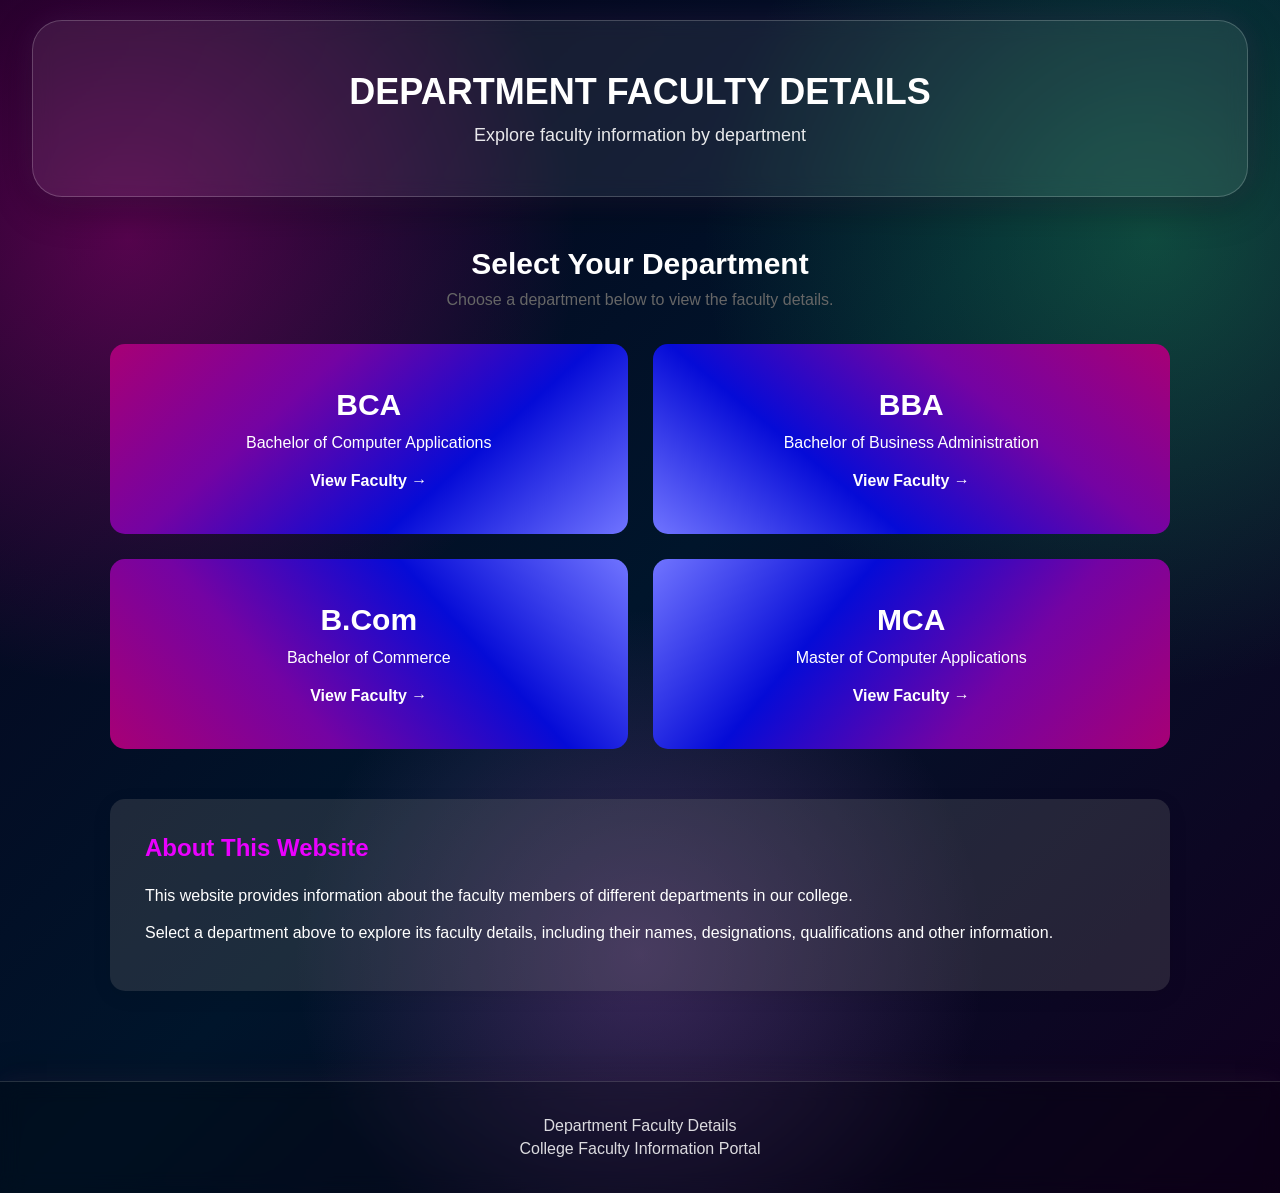
<file: index.html>
<!DOCTYPE html>
<html lang="en">

<head>
    <meta charset="UTF-8">
    <meta name="viewport" content="width=device-width, initial-scale=1.0">
    <title>Department Faculty Details</title>
    <link rel="stylesheet" href="style.css">
</head>
<body>
    <!-- Header -->
    <header>
        <h1>DEPARTMENT FACULTY DETAILS</h1>
        <p>Explore faculty information by department</p>
    </header>
    <!-- Main Content -->
    <main>
        <section class="department-section">
            <h2>Select Your Department</h2>
            <p class="section-description">
                Choose a department below to view the faculty details.
            </p>
            <!-- Department Cards -->
            <div class="department-container">
                <a href="bca.html" class="department-card bca">
                    <h3>BCA</h3>
                    <p>Bachelor of Computer Applications</p>
                    <span>View Faculty →</span>
                </a>
                <a href="bba.html" class="department-card bba">
                    <h3>BBA</h3>
                    <p>Bachelor of Business Administration</p>
                    <span>View Faculty →</span>
                </a>
                <a href="bcom.html" class="department-card bcom">
                    <h3>B.Com</h3>
                    <p>Bachelor of Commerce</p>
                    <span>View Faculty →</span>
                </a>
                <a href="mca.html" class="department-card mca">
                    <h3>MCA</h3>
                    <p>Master of Computer Applications</p>
                    <span>View Faculty →</span>
                </a>
            </div>
        </section>

        <!-- About Section -->
        <section class="about-section">
            <h2>About This Website</h2>
            <p>
                This website provides information about the faculty members
                of different departments in our college.
            </p>
            <p>
                Select a department above to explore its faculty details,
                including their names, designations, qualifications and other
                information.
            </p>
        </section>
    </main>


    <!-- Footer -->
    <footer>
        <p>Department Faculty Details</p>
        <p>College Faculty Information Portal</p>
    </footer>

</body>

</html>
</file>
<file: style.css>
/* General Page Styling */

* {
    box-sizing: border-box;
    margin: 0;
    padding: 0;
}

body {
    font-family: Arial, sans-serif;
    color: white;

    background:
        radial-gradient(circle at 10% 20%, rgba(233, 0, 163, 0.35), transparent 30%),
        radial-gradient(circle at 90% 20%, rgba(46, 204, 113, 0.30), transparent 30%),
        radial-gradient(circle at 50% 80%, rgba(155, 89, 182, 0.35), transparent 30%),
        linear-gradient(135deg, #08001a, #00152b, #12001f);
    min-height: 100vh;
}

/* Header */
header {
    width: 95%;
    margin: 20px auto 0;
    background: rgba(255, 255, 255, 0.08);
    color: white;
    text-align: center;
    padding: 50px 20px;
    border-radius: 30px;
    border: 1px solid rgba(255, 255, 255, 0.2);
    box-shadow:
        0 10px 40px rgba(0, 0, 0, 0.3),
        0 0 30px rgba(155, 89, 182, 0.15);

    backdrop-filter: blur(10px);
}

header h1 {
    font-size: 36px;
    margin-bottom: 12px;
}

header p {
    font-size: 18px;
    opacity: 0.9;
}


/* Main Content */

main {
    max-width: 1100px;
    margin: auto;
    padding: 50px 20px;
}


/* Department Section */

.department-section {
    text-align: center;
}

.department-section h2 {
    font-size: 30px;
    margin-bottom: 10px;
}

.section-description {
    color: #666;
    margin-bottom: 35px;
}


/* Department Cards */

.department-container {
    display: grid;
    grid-template-columns: repeat(2, 1fr);
    gap: 25px;
}

.department-card {
    text-decoration: none;
    color: white;
    padding: 35px 25px;
    border-radius: 15px;
    min-height: 190px;

    display: flex;
    flex-direction: column;
    justify-content: center;
    align-items: center;

    transition: transform 0.3s ease, box-shadow 0.3s ease;
}

.department-card h3 {
    font-size: 30px;
    margin-bottom: 12px;
}

.department-card p {
    font-size: 16px;
    margin-bottom: 20px;
}

.department-card span {
    font-weight: bold;
}


/* Department Colors */
.bca {
    background: linear-gradient(138deg, #a70075, #7403a3, #050bd7, #7074ff);
}
.bba {
    background: linear-gradient(219deg, #a70075, #7403a3, #050bd7, #7074ff);
}
.bcom {
    background: linear-gradient(48deg, #a70075, #7403a3, #050bd7, #7074ff);
}
.mca {
    background: linear-gradient(310deg, #a70075, #7403a3, #050bd7, #7074ff);
}

/* Card Hover Effect */

.department-card:hover {
    transform: translateY(-8px);
    box-shadow: 0 12px 25px rgba(0, 0, 0, 0.2);
}

/* About Section */

.about-section {
    background-color: rgba(117, 117, 117, 0.25);
    margin-top: 50px;
    padding: 35px;
    border-radius: 15px;
    box-shadow: 0 5px 20px rgba(0, 0, 0, 0.08);
}

.about-section h2 {
    margin-bottom: 20px;
    color: #ea00ff;
}

.about-section p {
    line-height: 1.7;
    margin-bottom: 10px;
    color: #ffffff;
}


/* Footer */

footer {
    width: 100%;
    margin-top: 40px;
    padding: 30px 20px;
    text-align: center;
    color: white;
    background: rgba(0, 0, 0, 0.25);
    border-top: 1px solid rgba(255, 255, 255, 0.15);
    backdrop-filter: blur(10px);
    box-shadow:
        0 -10px 30px rgba(0, 0, 0, 0.2),
        0 0 25px rgba(155, 89, 182, 0.12);
}

footer p {
    margin: 5px;
    color: rgba(255, 255, 255, 0.85);
}


/* DEPARTMENT PAGE*/

/* Department Header */

.department-header {
    width: 95%;
    margin: 20px auto 0;
    padding: 45px 20px;
    text-align: center;
    color: white;
    background: rgba(255, 255, 255, 0.08);
    border: 1px solid rgba(255, 255, 255, 0.2);
    border-radius: 30px;
    backdrop-filter: blur(10px);
    box-shadow:
        0 10px 40px rgba(0, 0, 0, 0.3),
        0 0 30px rgba(155, 89, 182, 0.15);
}

.department-header h1 {
    font-size: 36px;
    margin-bottom: 10px;
}

.department-header p {
    font-size: 18px;
    color: rgba(255, 255, 255, 0.85);
}

/* Department Introduction */

.department-intro {
    max-width: 900px;
    margin: 40px auto;
    padding: 30px;
    text-align: center;
    background: rgba(255, 255, 255, 0.08);
    border: 1px solid rgba(255, 255, 255, 0.12);
    border-radius: 20px;
    backdrop-filter: blur(10px);
}

.department-intro h2 {
    color: #ff00d4;
    margin-bottom: 15px;
    font-size: 28px;
}

.department-intro p {
    color: rgba(255, 255, 255, 0.8);
    line-height: 1.7;
    font-size: 16px;
}


/* Faculty Section*/

.faculty-section {
    text-align: center;
    margin-top: 50px;
}


.faculty-section > h2 {
    font-size: 30px;
    margin-bottom: 30px;
    color: white;
}


/* Faculty Container */
.faculty-container {
    width: 90%;
    margin: auto;
    display: flex;
    flex-direction: column;
    gap: 30px;
}

/* Faculty Card*/

.faculty-card {
    display: flex;
    justify-content: space-between;
    align-items: center;
    padding: 35px;
    background: rgba(255,255,255,0.08);
    border-radius: 20px;
    border: 1px solid rgba(255,255,255,0.15);
    backdrop-filter: blur(10px);
}

/* Faculty Card Hover */

.faculty-card:hover {
    transform: translateY(-6px);
    box-shadow:
        0 12px 30px rgba(0, 0, 0, 0.3),
        0 0 25px rgba(233, 0, 163, 0.15);
}


/* Faculty Photo */

.faculty-photo {
    flex-shrink: 0;
}

.faculty-photo img {
    width: 170px;
    height: 170px;
    border-radius: 50%;
    object-fit: cover;
}

/* Faculty Details */
.faculty-details h3 {
    color: #ffffff;
    font-size: 21px;
    margin-bottom: 12px;
}

.faculty-details p {
    color: rgba(255, 255, 255, 0.75);
    font-size: 14px;
    line-height: 1.6;
    margin: 4px 0;
}

.faculty-details strong {
    color: #ff00d4;
}

/* Back Button */
.back-button {
    text-align: center;
    margin: 50px 0;
}

.back-button a {
    display: inline-block;
    padding: 14px 25px;
    color: white;
    text-decoration: none;
    font-weight: bold;
    background: linear-gradient(
        135deg,
        #e900a3,
        #4b00ff
    );
    border-radius: 10px;
    transition: transform 0.3s ease,
                opacity 0.3s ease;
}
.back-button a:hover {
    transform: translateY(-3px);
    opacity: 0.85;
}

/* Mobile Responsive Design */

@media (max-width: 700px) {
    /*Homepage*/
    header h1 {
        font-size: 27px;
    }
    header p {
        font-size: 16px;
    }
    .department-container {
        grid-template-columns: 1fr;
    }
    .department-card {
        min-height: 160px;
    }
    .about-section {
        padding: 25px;
    }

    /* Department Page*/
    .department-header {
        width: 92%;
        padding: 35px 15px;
    }
    .department-header h1 {
        font-size: 27px;
    }
    .department-header p {
        font-size: 15px;
    }
    .department-intro {
        margin: 30px 10px;
        padding: 25px 20px;
    }
    .department-intro h2 {
        font-size: 24px;
    }

    /*Faculty*/
    .faculty-container {
        grid-template-columns: 1fr;
        padding: 0 10px;
    }
    .faculty-card {
        flex-direction: column-reverse;
        text-align: center;
    }
    .faculty-photo img {
        width: 110px;
        height: 110px;
    }
    .faculty-details h3 {
        font-size: 20px;
    }
    .faculty-details p {
        font-size: 14px;
    }
}
</file>
